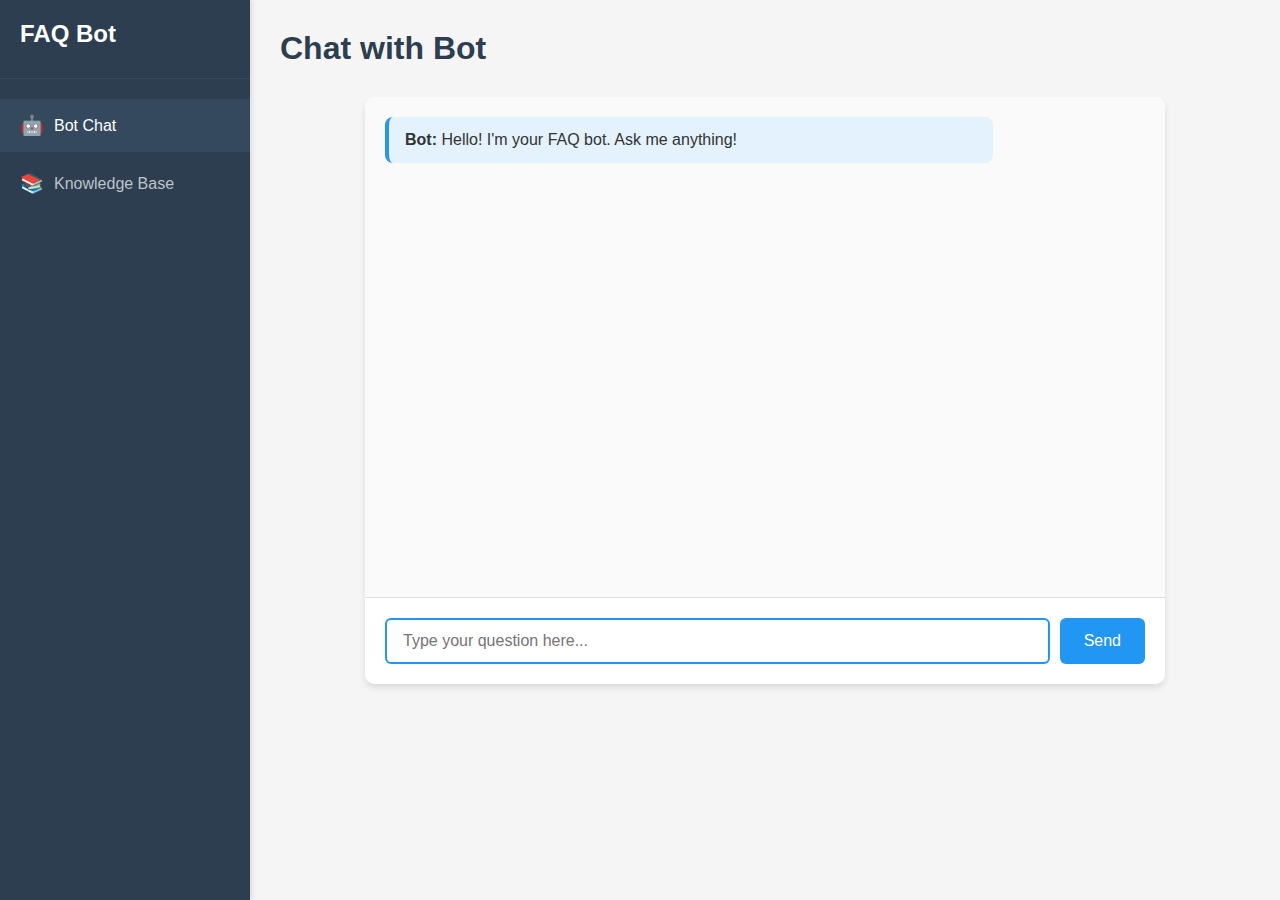
<file: ui/index.html>
<!DOCTYPE html>
<html lang="en">
<head>
    <meta charset="UTF-8">
    <meta name="viewport" content="width=device-width, initial-scale=1.0">
    <title>FAQ Bot</title>
    <link rel="stylesheet" href="styles.css">
</head>
<body>
    <div class="container">
        <nav class="sidebar">
            <div class="logo">
                <h2>FAQ Bot</h2>
            </div>
            <ul class="nav-menu">
                <li class="nav-item">
                    <a href="#" class="nav-link active" data-page="bot">
                        <span class="nav-icon">🤖</span>
                        Bot Chat
                    </a>
                </li>
                <li class="nav-item">
                    <a href="#" class="nav-link" data-page="knowledge">
                        <span class="nav-icon">📚</span>
                        Knowledge Base
                    </a>
                </li>
            </ul>
        </nav>

        <main class="main-content">
            <div id="bot-page" class="page active">
                <div class="page-header">
                    <h1>Chat with Bot</h1>
                </div>
                <div class="chat-container">
                    <div class="chat-messages" id="chat-messages">
                        <div class="message bot-message">
                            <div class="message-content">
                                <strong>Bot:</strong> Hello! I'm your FAQ bot. Ask me anything!
                            </div>
                        </div>
                    </div>
                    <div class="chat-input-container">
                        <div class="input-group">
                            <input type="text" id="chat-input" placeholder="Type your question here..." />
                            <button id="send-button">Send</button>
                        </div>
                    </div>
                </div>
            </div>

            <div id="knowledge-page" class="page">
                <div class="page-header">
                    <h1>Knowledge Base Management</h1>
                </div>
                
                <div class="kb-section">
                    <div class="kb-controls">
                        <button id="add-article-btn" class="control-button add-button">Add Article</button>
                        <div class="search-container">
                            <input type="text" id="search-input" placeholder="Search articles..." />
                            <button id="search-btn" class="control-button search-button">Search</button>
                        </div>
                    </div>

                    <div id="status-message" class="status-message"></div>

                    <div class="table-container">
                        <table id="articles-table" class="articles-table">
                            <thead>
                                <tr>
                                    <th>Title</th>
                                    <th>URL</th>
                                    <th>Content Preview</th>
                                    <th>Actions</th>
                                </tr>
                            </thead>
                            <tbody id="articles-table-body">
                                <!-- Articles will be loaded here -->
                            </tbody>
                        </table>
                    </div>

                    <div class="pagination-container">
                        <div class="pagination-info">
                            <span id="pagination-info">Showing 0-0 of 0 articles</span>
                        </div>
                        <div class="pagination-controls">
                            <button id="prev-page" class="pagination-btn" disabled>Previous</button>
                            <span id="page-numbers" class="page-numbers"></span>
                            <button id="next-page" class="pagination-btn" disabled>Next</button>
                        </div>
                    </div>
                </div>

                <!-- Add Article Modal -->
                <div id="add-article-modal" class="modal">
                    <div class="modal-content">
                        <div class="modal-header">
                            <h3>Add New Article</h3>
                            <span class="close-modal">&times;</span>
                        </div>
                        <form id="add-article-form">
                            <div class="form-group">
                                <label for="article-url">Article URL:</label>
                                <input type="url" id="article-url" placeholder="https://example.com/article" required />
                            </div>
                            <div class="form-actions">
                                <button type="button" class="cancel-btn">Cancel</button>
                                <button type="submit" class="submit-btn">Add Article</button>
                            </div>
                        </form>
                    </div>
                </div>
            </div>
        </main>
    </div>

    <script src="script.js"></script>
</body>
</html>
</file>
<file: ui/styles.css>
* {
    margin: 0;
    padding: 0;
    box-sizing: border-box;
}

body {
    font-family: -apple-system, BlinkMacSystemFont, 'Segoe UI', Roboto, Oxygen, Ubuntu, Cantarell, sans-serif;
    background-color: #f5f5f5;
    color: #333;
}

.container {
    display: flex;
    height: 100vh;
}

.sidebar {
    width: 250px;
    background-color: #2c3e50;
    color: white;
    padding: 20px 0;
    box-shadow: 2px 0 5px rgba(0,0,0,0.1);
}

.logo {
    padding: 0 20px 30px;
    border-bottom: 1px solid #34495e;
    margin-bottom: 20px;
}

.logo h2 {
    font-size: 1.5rem;
    font-weight: 600;
}

.nav-menu {
    list-style: none;
}

.nav-item {
    margin-bottom: 5px;
}

.nav-link {
    display: flex;
    align-items: center;
    padding: 15px 20px;
    color: #bdc3c7;
    text-decoration: none;
    transition: all 0.3s ease;
}

.nav-link:hover, .nav-link.active {
    background-color: #34495e;
    color: white;
}

.nav-icon {
    margin-right: 10px;
    font-size: 1.2rem;
}

.main-content {
    flex: 1;
    padding: 30px;
    overflow-y: auto;
}

.page {
    display: none;
}

.page.active {
    display: block;
}

.page-header {
    margin-bottom: 30px;
}

.page-header h1 {
    font-size: 2rem;
    color: #2c3e50;
    font-weight: 600;
}

.chat-container {
    max-width: 800px;
    margin: 0 auto;
    background: white;
    border-radius: 10px;
    box-shadow: 0 4px 6px rgba(0,0,0,0.1);
    overflow: hidden;
}

.chat-messages {
    height: 500px;
    overflow-y: auto;
    padding: 20px;
    background-color: #fafafa;
}

.message {
    margin-bottom: 15px;
    padding: 12px 16px;
    border-radius: 8px;
    max-width: 80%;
}

.bot-message {
    background-color: #e3f2fd;
    border-left: 4px solid #2196f3;
}

.user-message {
    background-color: #f3e5f5;
    border-left: 4px solid #9c27b0;
    margin-left: auto;
}

.message-content {
    line-height: 1.4;
}

.chat-input-container {
    padding: 20px;
    background: white;
    border-top: 1px solid #e0e0e0;
}

.input-group {
    display: flex;
    gap: 10px;
}

#chat-input {
    flex: 1;
    padding: 12px 16px;
    border: 2px solid #e0e0e0;
    border-radius: 6px;
    font-size: 16px;
    outline: none;
    transition: border-color 0.3s ease;
}

#chat-input:focus {
    border-color: #2196f3;
}

#send-button {
    padding: 12px 24px;
    background-color: #2196f3;
    color: white;
    border: none;
    border-radius: 6px;
    font-size: 16px;
    cursor: pointer;
    transition: background-color 0.3s ease;
}

#send-button:hover {
    background-color: #1976d2;
}

#send-button:disabled {
    background-color: #bdbdbd;
    cursor: not-allowed;
}

.kb-section {
    background: white;
    border-radius: 10px;
    padding: 25px;
    margin-bottom: 25px;
    box-shadow: 0 2px 4px rgba(0,0,0,0.1);
}

.kb-section h2 {
    color: #2c3e50;
    margin-bottom: 20px;
    font-size: 1.5rem;
    font-weight: 600;
}

.form-group {
    margin-bottom: 20px;
}

.form-row {
    display: grid;
    grid-template-columns: 1fr 1fr;
    gap: 20px;
}

label {
    display: block;
    margin-bottom: 8px;
    font-weight: 500;
    color: #555;
}

input[type="text"], input[type="url"], input[type="password"], input[type="number"] {
    width: 100%;
    padding: 12px 16px;
    border: 2px solid #e0e0e0;
    border-radius: 6px;
    font-size: 16px;
    outline: none;
    transition: border-color 0.3s ease;
}

input:focus {
    border-color: #2196f3;
}

button[type="submit"] {
    background-color: #4caf50;
    color: white;
    border: none;
    padding: 12px 24px;
    border-radius: 6px;
    font-size: 16px;
    cursor: pointer;
    transition: background-color 0.3s ease;
}

button[type="submit"]:hover {
    background-color: #45a049;
}

button[type="submit"]:disabled {
    background-color: #bdbdbd;
    cursor: not-allowed;
}

.status-message {
    margin-top: 15px;
    padding: 12px;
    border-radius: 6px;
    display: none;
}

.status-message.success {
    background-color: #e8f5e8;
    color: #2e7d32;
    border: 1px solid #c8e6c9;
}

.status-message.error {
    background-color: #fdeaea;
    color: #c62828;
    border: 1px solid #ffcdd2;
}

.status-message.loading {
    background-color: #fff3e0;
    color: #ef6c00;
    border: 1px solid #ffcc02;
}

.search-results {
    margin-top: 20px;
}

.result-item {
    background-color: #f8f9fa;
    border: 1px solid #e9ecef;
    border-radius: 6px;
    padding: 15px;
    margin-bottom: 10px;
}

.result-title {
    font-weight: 600;
    color: #2c3e50;
    margin-bottom: 5px;
}

.result-url {
    color: #666;
    font-size: 0.9rem;
    margin-bottom: 8px;
    word-break: break-all;
}

.result-content {
    color: #333;
    line-height: 1.4;
}

/* Knowledge Base Table Styles */
.kb-controls {
    display: flex;
    justify-content: space-between;
    align-items: center;
    margin-bottom: 20px;
    flex-wrap: wrap;
    gap: 15px;
}

.search-container {
    display: flex;
    gap: 10px;
    align-items: center;
}

.control-button {
    padding: 10px 20px;
    border: none;
    border-radius: 6px;
    font-size: 14px;
    font-weight: 500;
    cursor: pointer;
    transition: all 0.3s ease;
}

.add-button {
    background-color: #4caf50;
    color: white;
}

.add-button:hover {
    background-color: #45a049;
}

.search-button {
    background-color: #2196f3;
    color: white;
}

.search-button:hover {
    background-color: #1976d2;
}

#search-input {
    padding: 10px 15px;
    border: 2px solid #e0e0e0;
    border-radius: 6px;
    font-size: 14px;
    width: 300px;
    outline: none;
    transition: border-color 0.3s ease;
}

#search-input:focus {
    border-color: #2196f3;
}

.table-container {
    background: white;
    border-radius: 8px;
    overflow: hidden;
    box-shadow: 0 2px 8px rgba(0,0,0,0.1);
    margin-bottom: 20px;
}

.articles-table {
    width: 100%;
    border-collapse: collapse;
}

.articles-table th {
    background-color: #f8f9fa;
    color: #2c3e50;
    font-weight: 600;
    padding: 15px 12px;
    text-align: left;
    border-bottom: 2px solid #dee2e6;
    font-size: 14px;
}

.articles-table td {
    padding: 12px;
    border-bottom: 1px solid #dee2e6;
    vertical-align: top;
}

.articles-table tr:hover {
    background-color: #f8f9fa;
}

.articles-table tr:last-child td {
    border-bottom: none;
}

.article-title {
    font-weight: 500;
    color: #2c3e50;
    max-width: 200px;
    overflow: hidden;
    text-overflow: ellipsis;
    white-space: nowrap;
}

.article-url {
    color: #666;
    font-size: 13px;
    max-width: 250px;
    overflow: hidden;
    text-overflow: ellipsis;
    white-space: nowrap;
}

.article-content {
    color: #555;
    font-size: 13px;
    max-width: 300px;
    line-height: 1.4;
    display: -webkit-box;
    -webkit-line-clamp: 3;
    line-clamp: 3;
    -webkit-box-orient: vertical;
    overflow: hidden;
}

.article-actions {
    display: flex;
    gap: 8px;
}

.action-btn {
    padding: 6px 12px;
    border: none;
    border-radius: 4px;
    font-size: 12px;
    cursor: pointer;
    transition: all 0.3s ease;
}

.delete-btn {
    background-color: #f44336;
    color: white;
}

.delete-btn:hover {
    background-color: #d32f2f;
}

.edit-btn {
    background-color: #ff9800;
    color: white;
}

.edit-btn:hover {
    background-color: #f57c00;
}

/* Pagination Styles */
.pagination-container {
    display: flex;
    justify-content: space-between;
    align-items: center;
    flex-wrap: wrap;
    gap: 15px;
}

.pagination-info {
    color: #666;
    font-size: 14px;
}

.pagination-controls {
    display: flex;
    align-items: center;
    gap: 10px;
}

.pagination-btn {
    padding: 8px 16px;
    background-color: #2196f3;
    color: white;
    border: none;
    border-radius: 4px;
    cursor: pointer;
    font-size: 14px;
    transition: background-color 0.3s ease;
}

.pagination-btn:hover:not(:disabled) {
    background-color: #1976d2;
}

.pagination-btn:disabled {
    background-color: #bdbdbd;
    cursor: not-allowed;
}

.page-numbers {
    display: flex;
    gap: 5px;
}

.page-number {
    padding: 8px 12px;
    background-color: #f5f5f5;
    color: #333;
    border: none;
    border-radius: 4px;
    cursor: pointer;
    font-size: 14px;
    transition: all 0.3s ease;
}

.page-number:hover {
    background-color: #e0e0e0;
}

.page-number.active {
    background-color: #2196f3;
    color: white;
}

/* Modal Styles */
.modal {
    display: none;
    position: fixed;
    z-index: 1000;
    left: 0;
    top: 0;
    width: 100%;
    height: 100%;
    background-color: rgba(0,0,0,0.5);
}

.modal-content {
    background-color: white;
    margin: 10% auto;
    padding: 0;
    border-radius: 8px;
    width: 90%;
    max-width: 500px;
    box-shadow: 0 4px 20px rgba(0,0,0,0.3);
    animation: modalFadeIn 0.3s ease;
}

@keyframes modalFadeIn {
    from { opacity: 0; transform: translateY(-50px); }
    to { opacity: 1; transform: translateY(0); }
}

.modal-header {
    display: flex;
    justify-content: space-between;
    align-items: center;
    padding: 20px 25px;
    border-bottom: 1px solid #e0e0e0;
}

.modal-header h3 {
    margin: 0;
    color: #2c3e50;
    font-size: 1.3rem;
}

.close-modal {
    color: #aaa;
    font-size: 28px;
    font-weight: bold;
    cursor: pointer;
    line-height: 1;
}

.close-modal:hover {
    color: #333;
}

.modal form {
    padding: 25px;
}

.form-actions {
    display: flex;
    justify-content: flex-end;
    gap: 10px;
    margin-top: 25px;
}

.cancel-btn {
    padding: 10px 20px;
    background-color: #6c757d;
    color: white;
    border: none;
    border-radius: 6px;
    cursor: pointer;
    font-size: 14px;
    transition: background-color 0.3s ease;
}

.cancel-btn:hover {
    background-color: #5a6268;
}

.submit-btn {
    padding: 10px 20px;
    background-color: #4caf50;
    color: white;
    border: none;
    border-radius: 6px;
    cursor: pointer;
    font-size: 14px;
    transition: background-color 0.3s ease;
}

.submit-btn:hover {
    background-color: #45a049;
}

.empty-state {
    text-align: center;
    padding: 40px 20px;
    color: #666;
}

.empty-state-icon {
    font-size: 48px;
    margin-bottom: 15px;
    opacity: 0.5;
}

@media (max-width: 768px) {
    .container {
        flex-direction: column;
    }
    
    .sidebar {
        width: 100%;
        height: auto;
        padding: 10px 0;
    }
    
    .nav-menu {
        display: flex;
        justify-content: center;
    }
    
    .nav-item {
        margin: 0 5px;
    }
    
    .nav-link {
        padding: 10px 15px;
    }
    
    .main-content {
        padding: 20px 15px;
    }
    
    .form-row {
        grid-template-columns: 1fr;
    }
    
    .chat-messages {
        height: 300px;
    }
    
    .message {
        max-width: 95%;
    }
    
    .kb-controls {
        flex-direction: column;
        align-items: stretch;
    }
    
    #search-input {
        width: 100%;
    }
    
    .search-container {
        width: 100%;
    }
    
    .table-container {
        overflow-x: auto;
    }
    
    .articles-table {
        min-width: 600px;
    }
    
    .pagination-container {
        flex-direction: column;
        text-align: center;
    }
    
    .modal-content {
        margin: 5% auto;
        width: 95%;
    }
}
</file>
